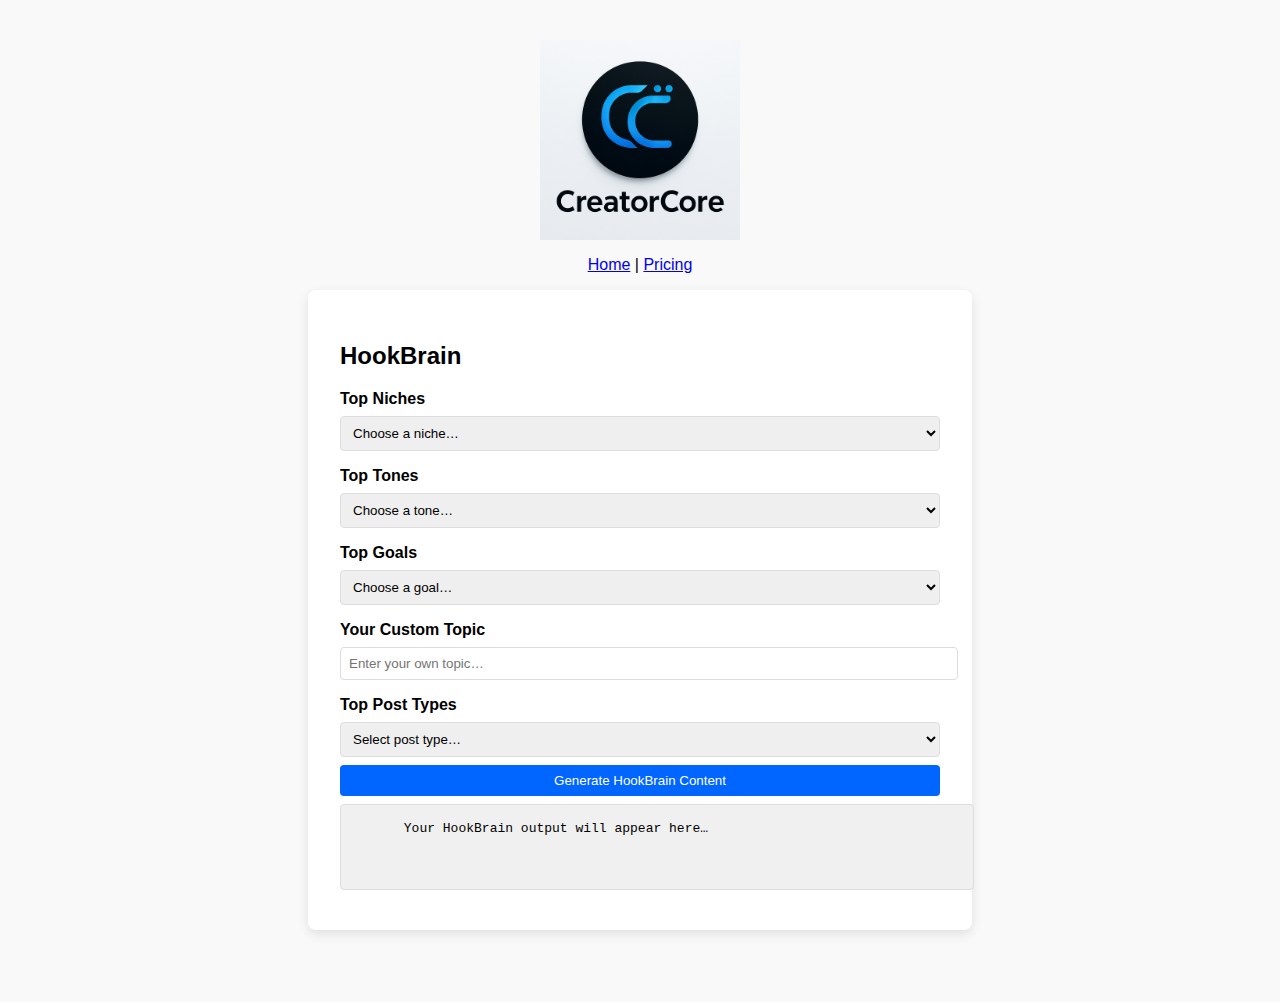
<file: index.html>
<!DOCTYPE html>
<html lang="en">
<head>
  <meta charset="UTF-8"/><meta name="viewport" content="width=device-width,initial-scale=1"/>
  <title>CreatorCore AI</title>
  <script async src="https://tally.so/widgets/embed.js"></script>
  <style>
    body { font-family: sans-serif; padding: 2rem; background: #f9f9f9; }
    nav { text-align: center; margin-bottom: 1rem; }
    img.logo { max-width: 200px; display: block; margin: 0 auto 1rem; }
    .container {
      max-width: 600px; margin: auto; background: #fff; padding: 2rem;
      border-radius: 8px; box-shadow: 0 4px 12px rgba(0,0,0,0.1); margin-bottom: 2rem;
    }
    label { font-weight: bold; margin-top: 1rem; display: block; }
    select, input, button, pre {
      display: block; width: 100%; margin: .5rem 0; padding: .5rem;
      border: 1px solid #ddd; border-radius: 4px;
    }
    button { background: #0066ff; color: #fff; border: none; cursor: pointer; }
    pre { background: #f0f0f0; white-space: pre-wrap; padding: 1rem; min-height: 4em; }
    .section-title { margin-top: 1.5rem; font-weight: bold; }
  </style>
</head>
<body>

  <!-- Logo & Banner -->
  <img class="logo" src="logo.png" alt="CreatorCore AI Logo"/>
  <!-- Nav -->
  <nav><a href="index.html">Home</a> | <a href="pricing.html">Pricing</a></nav>

  <!-- Dev Mode Plan Selector -->
  <div id="planSelector" class="container" style="display:none;">
    <label for="userPlan">DEV MODE: Override Plan</label>
    <select id="userPlan">
      <option value="free">Free</option>
      <option value="creator">Creator</option>
      <option value="pro">Pro</option>
      <option value="lifetime">Lifetime</option>
    </select>
  </div>

  <!-- HookBrain Module -->
  <div class="container" id="hookbrainContainer">
    <h2>HookBrain</h2>

    <label for="niche">Top Niches</label>
    <select id="niche">
      <option disabled selected>Choose a niche…</option>
      <option>Fitness & Health</option><option>Beauty & Skincare</option><option>Travel & Adventure</option>
      <option>Food & Cooking</option><option>Personal Finance</option><option>Tech & Gadgets</option>
      <option>Lifestyle & Wellness</option><option>Parenting & Family</option><option>Fashion & Style</option>
      <option>Gaming & Esports</option>
    </select>

    <label for="tone">Top Tones</label>
    <select id="tone">
      <option disabled selected>Choose a tone…</option>
      <option>Inspirational</option><option>Motivational</option><option>Humorous</option>
      <option>Authentic</option><option>Empathetic</option><option>Edgy</option>
      <option>Educational</option><option>Conversational</option><option>Confident</option><option>Upbeat</option>
    </select>

    <label for="goal">Top Goals</label>
    <select id="goal">
      <option disabled selected>Choose a goal…</option>
      <option>Increase Engagement</option><option>Gain Followers</option><option>Drive Clicks</option>
      <option>Grow Brand Awareness</option><option>Generate Leads</option><option>Boost Sales</option>
      <option>Build Community</option><option>Promote Event</option><option>Educate Audience</option>
      <option>Gather Feedback</option>
    </select>

    <label for="topic">Your Custom Topic</label>
    <input id="topic" type="text" placeholder="Enter your own topic…"/>

    <label for="postType">Top Post Types</label>
    <select id="postType">
      <option disabled selected>Select post type…</option>
      <option>Instagram Feed</option><option>Instagram Story</option><option>Instagram Reel</option>
      <option>TikTok Video</option><option>YouTube Short</option><option>YouTube Long-Form</option>
      <option>Facebook Post</option><option>LinkedIn Article</option><option>Twitter Thread</option>
    </select>

    <button id="generateCaptions">Generate HookBrain Content</button>

    <pre id="hookbrainOutput" class="output">
      Your HookBrain output will appear here…
    </pre>
  </div>

  <script>
  document.addEventListener("DOMContentLoaded", () => {
    // Load user & plan
    const email = localStorage.getItem("cc_user") || "";
    const storedPlan = localStorage.getItem("cc_plan") || "free";

    // Dev-mode detection
    const DEV_IDS = ["elijermartinez222@gmail.com","mambertinez@gmail.com"];
    const isDev = DEV_IDS.includes(email) || location.search.includes("dev=true");
    if (isDev) {
      document.getElementById("planSelector").style.display = "block";
      document.getElementById("userPlan").value = storedPlan;
    }

    // Helpers
    function getPlan() {
      return isDev ? document.getElementById("userPlan").value : storedPlan;
    }
    function pickModel() {
      const p = getPlan();
      if (p === "creator") return "gpt-4-0314";
      if (p === "pro" || p==="lifetime") return "gpt-4-turbo";
      return "gpt-3.5-turbo";
    }
    function canCallHookBrain() {
      if (getPlan() !== "free") return true;
      const today = new Date().toISOString().slice(0,10);
      const key = `hb_count_${today}`;
      let count = +localStorage.getItem(key) || 0;
      if (count >= 3) return false;
      localStorage.setItem(key, count + 1);
      return true;
    }
    async function postData(url, body) {
      const res = await fetch(url, {
        method: "POST",
        headers: {
          "Content-Type":"application/json",
          "X-User-Id":    email,
          "X-User-Plan":  getPlan()
        },
        body: JSON.stringify({ ...body, model: pickModel() })
      });
      const text = await res.text();
      if (!res.ok) {
        let err;
        try { err = JSON.parse(text).error; }
        catch { err = text; }
        throw new Error(err || res.status);
      }
      return JSON.parse(text);
    }

    // HookBrain handler
    document.getElementById("generateCaptions").onclick = async () => {
      if (!canCallHookBrain()) {
        return alert("Free users can only generate 3 HookBrain responses per day. Upgrade for unlimited.");
      }
      const payload = {
        niche:    document.getElementById("niche").value,
        tone:     document.getElementById("tone").value,
        goal:     document.getElementById("goal").value,
        topic:    document.getElementById("topic").value,
        postType: document.getElementById("postType").value
      };
      const out = document.getElementById("hookbrainOutput");
      out.textContent = "Generating…";
      try {
        const d = await postData("https://creatorcore-api.vercel.app/api/hookbrain", payload);

        // Render with separate SEO & Hashtags
        out.innerHTML =
          `<div><strong>Captions:</strong>\n${d.captions.join("\n\n")}</div>` +
          `<div class="section-title">Script:</div><div>${d.script}</div>` +
          `<div class="section-title">Idea:</div><div>${d.idea}</div>` +
          `<div class="section-title">SEO Keywords:</div><ul>` +
            (d.seoKeywords||[]).map(k=>`<li>${k}</li>`).join("") +
          `</ul>` +
          `<div class="section-title">Hashtags:</div><ul>` +
            (d.hashtags||[]).map(h=>`<li>${h}</li>`).join("") +
          `</ul>`;
      } catch (e) {
        out.textContent = "Error: " + e.message;
      }
    };
  });
  </script>
</body>
</html>
</file>
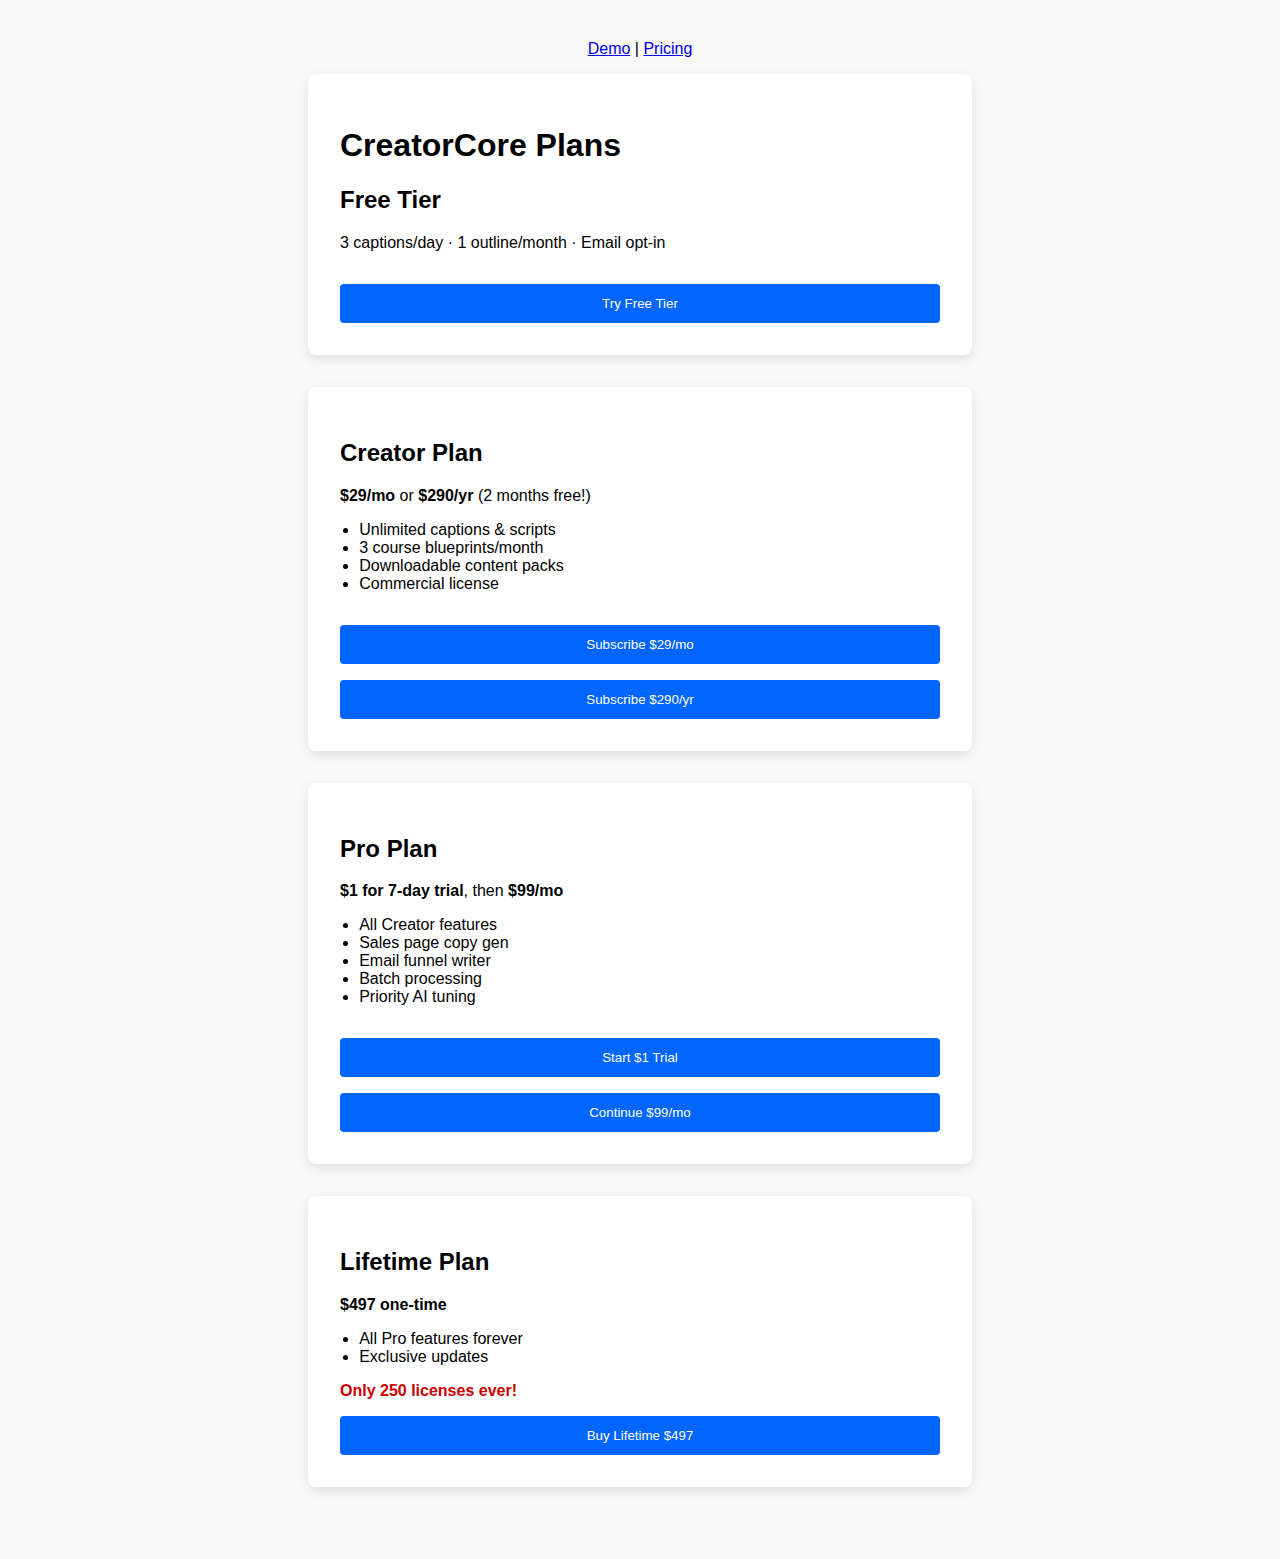
<file: pricing.html>
<!DOCTYPE html>
<html lang="en">
<head><meta charset="UTF-8"/><meta name="viewport" content="width=device-width,initial-scale=1"/>
<title>CreatorCore Pricing</title>
<style>
  body{font-family:sans-serif;padding:2rem;background:#f9f9f9}
  nav{text-align:center;margin-bottom:1rem}
  .container{max-width:600px;margin:auto;background:#fff;padding:2rem;
    border-radius:8px;box-shadow:0 4px 12px rgba(0,0,0,0.1);margin-bottom:2rem}
  ul{padding-left:1.2rem}
  button{padding:.75rem 1.5rem;background:#0066ff;color:#fff;border:none;
    border-radius:4px;cursor:pointer;width:100%;margin-top:1rem}
  .scarcity{color:#c00;font-weight:bold;margin-top:.5rem}
</style></head>
<body>
<nav><a href="index.html">Demo</a> | <a href="pricing.html">Pricing</a></nav>

<div class="container">
  <h1>CreatorCore Plans</h1>
  <h2>Free Tier</h2>
  <p>3 captions/day · 1 outline/month · Email opt-in</p>
  <button onclick="location='index.html'">Try Free Tier</button>
</div>

<div class="container">
  <h2>Creator Plan</h2>
  <p><strong>$29/mo</strong> or <strong>$290/yr</strong> (2 months free!)</p>
  <ul>
    <li>Unlimited captions & scripts</li>
    <li>3 course blueprints/month</li>
    <li>Downloadable content packs</li>
    <li>Commercial license</li>
  </ul>
  <button onclick="location='https://gumroad.com/l/creator-core-29'">Subscribe $29/mo</button>
  <button onclick="location='https://gumroad.com/l/creator-core-annual'">Subscribe $290/yr</button>
</div>

<div class="container">
  <h2>Pro Plan</h2>
  <p><strong>$1 for 7-day trial</strong>, then <strong>$99/mo</strong></p>
  <ul>
    <li>All Creator features</li>
    <li>Sales page copy gen</li>
    <li>Email funnel writer</li>
    <li>Batch processing</li>
    <li>Priority AI tuning</li>
  </ul>
  <button onclick="location='https://gumroad.com/l/creator-core-pro-trial'">Start $1 Trial</button>
  <button onclick="location='https://gumroad.com/l/creator-core-99'">Continue $99/mo</button>
</div>

<div class="container">
  <h2>Lifetime Plan</h2>
  <p><strong>$497 one-time</strong></p>
  <ul>
    <li>All Pro features forever</li>
    <li>Exclusive updates</li>
  </ul>
  <div class="scarcity">Only 250 licenses ever!</div>
  <button onclick="location='https://gumroad.com/l/creator-core-lifetime'">Buy Lifetime $497</button>
</div>
</body>
</html>
</file>
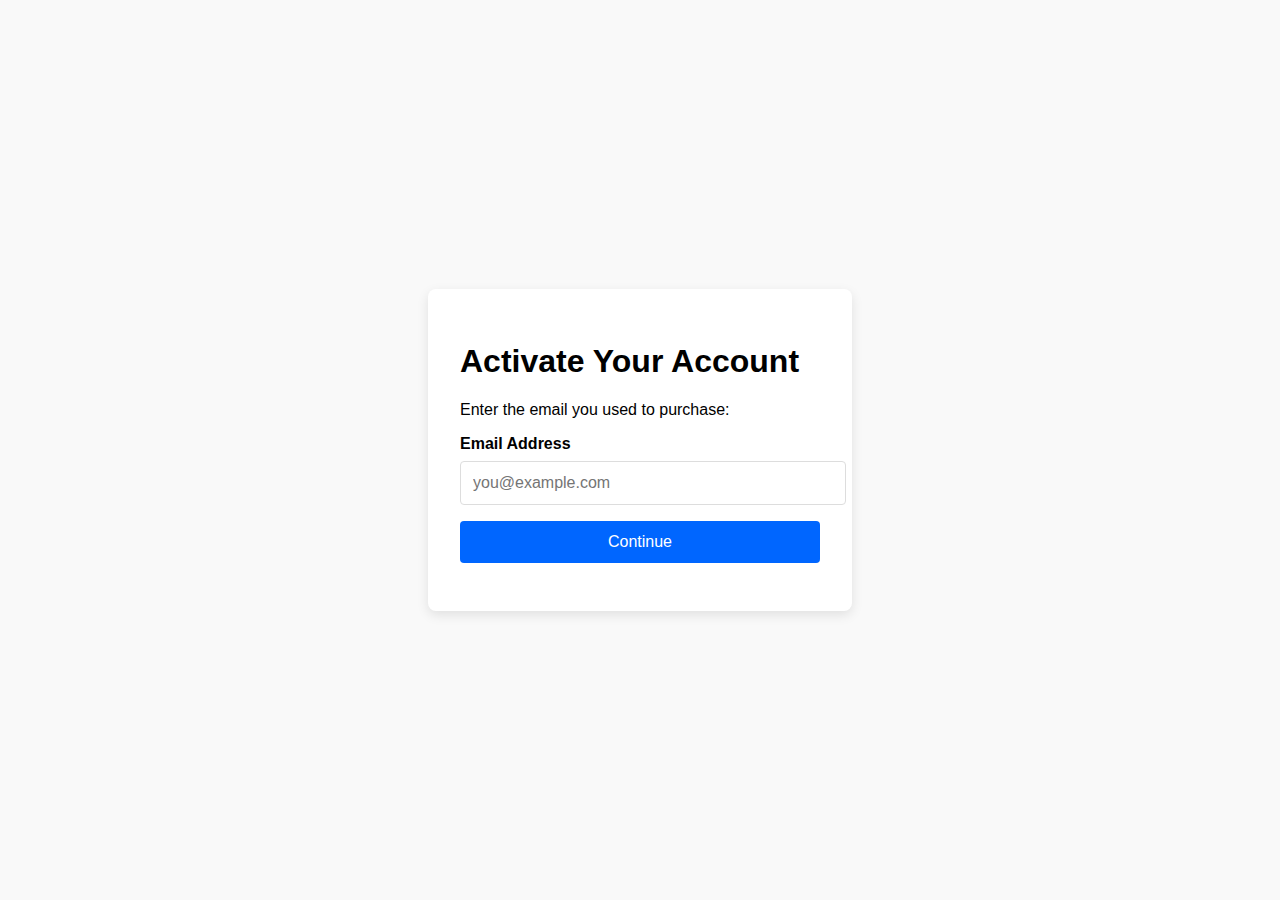
<file: welcome.html>
<!DOCTYPE html>
<html lang="en">
<head>
  <meta charset="UTF-8"/>
  <meta name="viewport" content="width=device-width,initial-scale=1"/>
  <title>Welcome to CreatorCore AI</title>
  <style>
    body {
      font-family: sans-serif;
      background: #f9f9f9;
      display: flex;
      align-items: center;
      justify-content: center;
      height: 100vh;
      margin: 0;
    }
    .box {
      background: #fff;
      padding: 2rem;
      border-radius: 8px;
      box-shadow: 0 4px 12px rgba(0,0,0,0.1);
      max-width: 360px;
      width: 100%;
    }
    label {
      display: block;
      margin-bottom: .5rem;
      font-weight: bold;
    }
    input, button {
      width: 100%;
      padding: .75rem;
      margin-bottom: 1rem;
      border: 1px solid #ddd;
      border-radius: 4px;
      font-size: 1rem;
    }
    button {
      background: #0066ff;
      color: #fff;
      border: none;
      cursor: pointer;
    }
    button:disabled {
      background: #888;
      cursor: not-allowed;
    }
    .error {
      color: #c00;
      margin-bottom: 1rem;
    }
  </style>
</head>
<body>
  <div class="box">
    <h1>Activate Your Account</h1>
    <p>Enter the email you used to purchase:</p>
    <label for="email">Email Address</label>
    <input id="email" type="email" placeholder="you@example.com"/>
    <div id="error" class="error" role="alert" style="display:none;"></div>
    <button id="login">Continue</button>
  </div>

  <script>
    const apiUrl = "https://creatorcore-api.vercel.app/api/getPlan";
    const emailInput = document.getElementById("email");
    const loginBtn   = document.getElementById("login");
    const errorDiv   = document.getElementById("error");

    async function fetchPlan(email) {
      const res = await fetch(apiUrl, {
        method: "POST",
        headers: { "Content-Type": "application/json" },
        body: JSON.stringify({ email })
      });
      if (!res.ok) {
        const text = await res.text();
        throw new Error(text || res.status);
      }
      const { plan } = await res.json();
      return plan;
    }

    loginBtn.onclick = async () => {
      errorDiv.style.display = "none";
      const email = emailInput.value.trim().toLowerCase();
      if (!email) {
        errorDiv.textContent = "Please enter your email.";
        errorDiv.style.display = "block";
        return;
      }
      loginBtn.disabled = true;
      loginBtn.textContent = "Verifying…";
      try {
        const plan = await fetchPlan(email);
        if (!plan || plan === "free") {
          errorDiv.textContent = "No active plan found for this email.";
          errorDiv.style.display = "block";
          loginBtn.disabled = false;
          loginBtn.textContent = "Continue";
          return;
        }
        localStorage.setItem("cc_user", email);
        localStorage.setItem("cc_plan", plan);
        // preserve dev override
        if (location.search.includes("dev=true")) {
          localStorage.setItem("cc_plan", "lifetime");
        }
        window.location.href = "index.html";
      } catch (err) {
        errorDiv.textContent = err.message || "An error occurred. Please try again.";
        errorDiv.style.display = "block";
        loginBtn.disabled = false;
        loginBtn.textContent = "Continue";
      }
    };
  </script>
</body>
</html>
</file>
